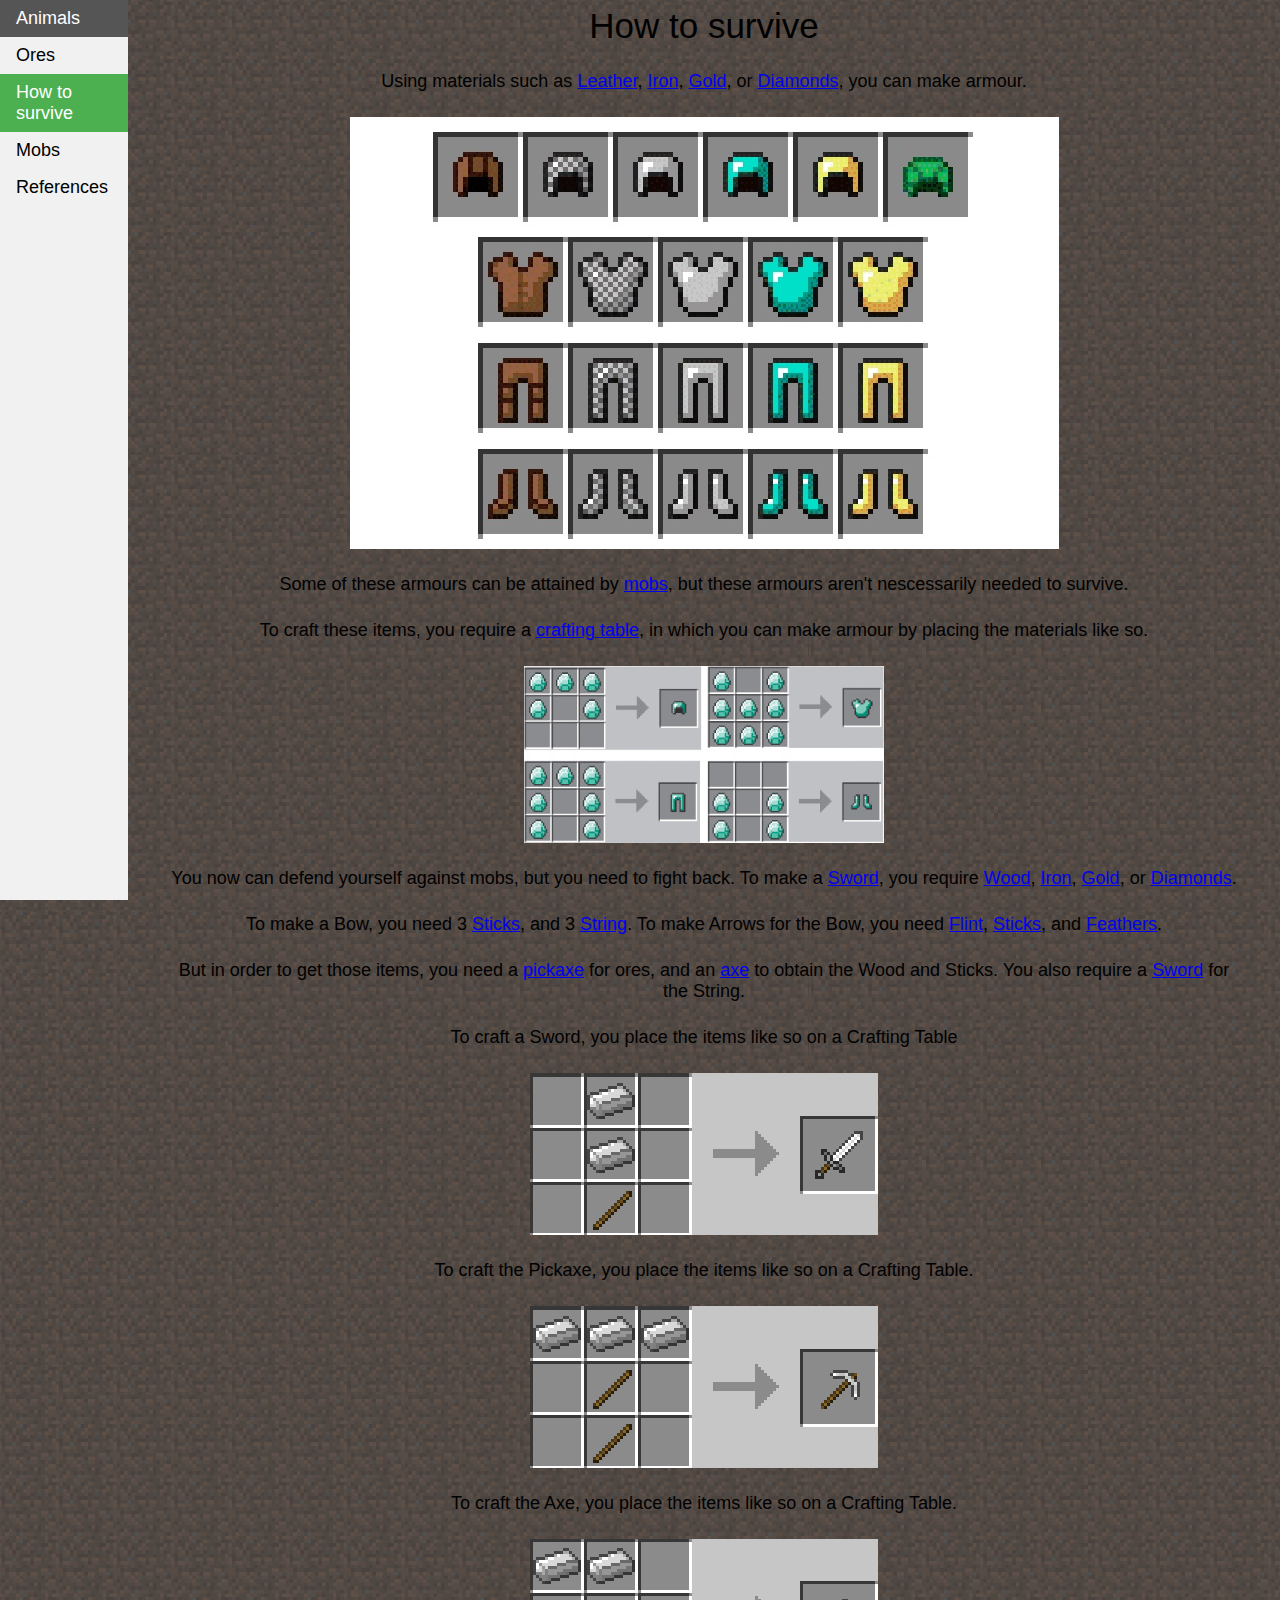
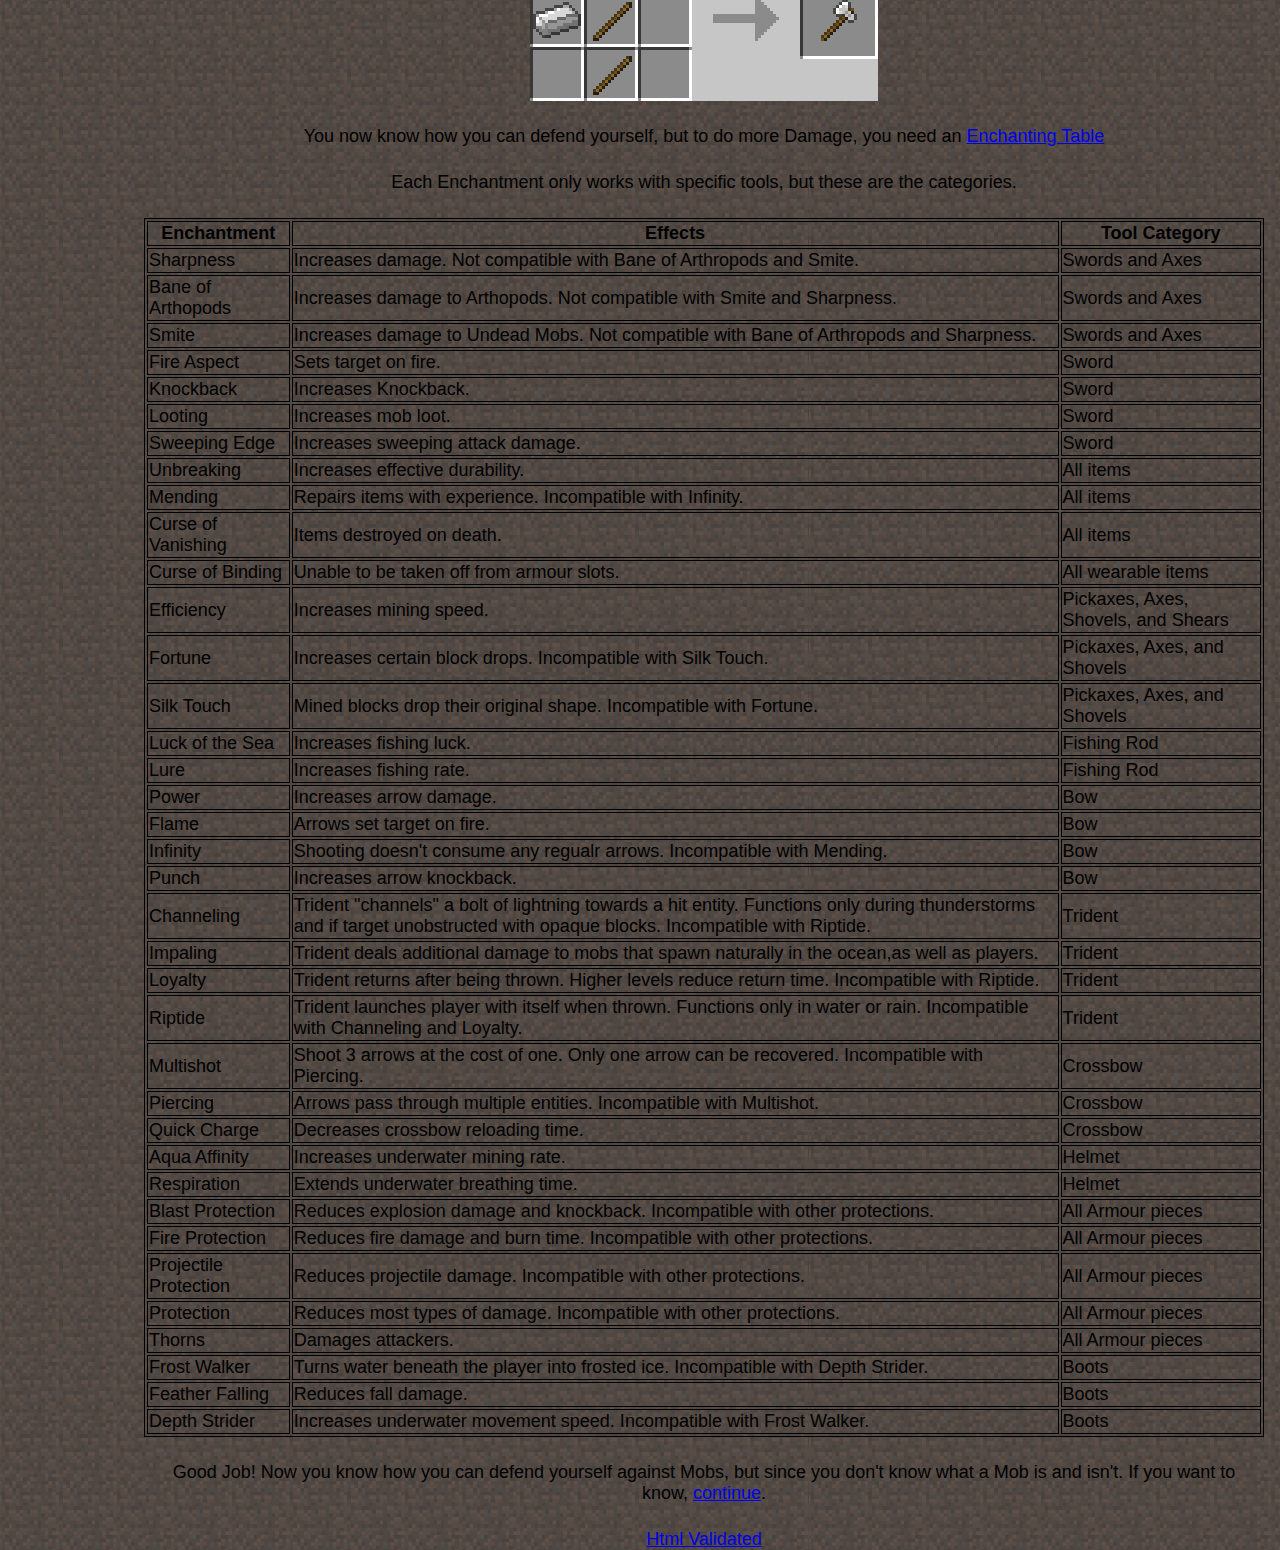
<file: how_to_survive.html>
<!doctype html>
<!-- This is a Minecraft tutorial webpage-->
<!-- Fixed a bunch of stuff. Validator was practically yelling at me.-->
<html lang="en">
	<head>
		<title>Minecraft Tutorial</title>
		<link rel="stylesheet" type="text/css" href="text.css">
		<link rel="shortcut icon" type="image/x-icon" href="images/dirt.png">
    </head>
	<body>
		<ul>
			<li><a href="index.html" target="_blank">Animals</a></li>
			<li><a href="ores.html" target="_blank">Ores</a></li>
			<li><a class = "active" href="how_to_survive.html" target="_blank">How to survive</a></li>
			<li><a href="mobs.html" target="_blank">Mobs</a></li>
			<li><a href="references.html" target="_blank">References</a></li>
		</ul>
		<div style="margin-left:10%;padding:1px 16px;height:1000px;">
			<h1>How to survive</h1>
			<p>Using materials such as <a href = "https://minecraft.gamepedia.com/Leather">Leather</a>, <a href = "https://minecraft.gamepedia.com/Iron">Iron</a>, <a href = "https://minecraft.gamepedia.com/Gold">Gold</a>, or <a href = "https://minecraft.gamepedia.com/Diamonds">Diamonds</a>, you can make armour.</p>
			<img src = "images/armour.jpg" width = "709" height = "432" alt = "armour">
			<p>Some of these armours can be attained by <a href = "https://minecraft.gamepedia.com/Mobs">mobs</a>, but these armours aren't nescessarily needed to survive.</p>
			<p>To craft these items, you require a <a href = "https://minecraft.gamepedia.com/Crafting_Table">crafting table</a>, in which you can make armour by placing the materials like so.</p>
			<img src = "images/crafting.jpg" width = "360" height = "177" alt = "crafting">
			<p>You now can defend yourself against mobs, but you need to fight back. To make a <a href = "https://minecraft.gamepedia.com/Sword">Sword</a>, you require <a href = "https://minecraft.gamepedia.com/Wood">Wood</a>, <a href = "https://minecraft.gamepedia.com/Leather">Iron</a>, <a href = "https://minecraft.gamepedia.com/Gold">Gold</a>, or <a href = "https://minecraft.gamepedia.com/Diamond">Diamonds</a>.</p>
			<p>To make a Bow, you need 3 <a href = "https://minecraft.gamepedia.com/Stick">Sticks</a>, and 3 <a href = "https://minecraft.gamepedia.com/String">String</a>. To make Arrows for the Bow, you need <a href = "https://minecraft.gamepedia.com/Flint">Flint</a>, <a href = "https://minecraft.gamepedia.com/Stick">Sticks</a>, and <a href = "https://minecraft.gamepedia.com/Feather">Feathers</a>.</p>
			<p>But in order to get those items, you need a <a href = "https://minecraft.gamepedia.com/Pickaxe">pickaxe</a> for ores, and an <a href = "https://minecraft.gamepedia.com/Axe">axe</a> to obtain the Wood and Sticks. You also require a <a href = "https://minecraft.gamepedia.com/Sword">Sword</a> for the String.</p>
			<p>To craft a Sword, you place the items like so on a Crafting Table</p>
			<img src = "images/sword.gif" width = "348" height = "162" alt = "sword"/>
			<p>To craft the Pickaxe, you place the items like so on a Crafting Table.</p>
			<img src = "images/pickaxe.gif" width = "348" height = "162" alt = "pickaxe">
			<p>To craft the Axe, you place the items like so on a Crafting Table.</p>
			<img src = "images/axe.gif" width = "348" height = "162" alt = "axe">
			<p>You now know how you can defend yourself, but to do more Damage, you need an <a href = "https://minecraft.gamepedia.com/Enchanting_Table">Enchanting Table</a></p>
			<p>Each Enchantment only works with specific tools, but these are the categories.</p>
			<table style="width:100%">
				<tr>
					<th>Enchantment</th>
					<th>Effects</th> 
					<th>Tool Category</th>
				</tr>
				<tr>
					<td>Sharpness</td>
					<td>Increases damage. Not compatible with Bane of Arthropods and Smite.</td>
					<td>Swords and Axes</td>
				</tr>
				<tr>
					<td>Bane of Arthopods</td>
					<td>Increases damage to Arthopods. Not compatible with Smite and Sharpness.</td>
					<td>Swords and Axes</td>
				</tr>
				<tr>
					<td>Smite</td>
					<td>Increases damage to Undead Mobs. Not compatible with Bane of Arthropods and Sharpness.</td>
					<td>Swords and Axes</td>
				</tr>
				<tr>
					<td>Fire Aspect</td>
					<td>Sets target on fire.</td>
					<td>Sword</td>
				</tr>
				<tr>
					<td>Knockback</td>
					<td>Increases Knockback.</td>
					<td>Sword</td>
				</tr>
				<tr>
					<td>Looting</td>
					<td>Increases mob loot.</td>
					<td>Sword</td>
				</tr>
				<tr>
					<td>Sweeping Edge</td>
					<td>Increases sweeping attack damage.</td>
					<td>Sword</td>
				</tr>
				<tr>
					<td>Unbreaking</td>
					<td>Increases effective durability.</td>
					<td>All items</td>
				</tr>
				<tr>
					<td>Mending</td>
					<td>Repairs items with experience. Incompatible with Infinity.</td>
					<td>All items</td>
				</tr>
				<tr>
					<td>Curse of Vanishing</td>
					<td>Items destroyed on death.</td>
					<td>All items</td>
				</tr>
				<tr>
					<td>Curse of Binding</td>
					<td>Unable to be taken off from armour slots.</td>
					<td>All wearable items</td>
				</tr>
				<tr>
					<td>Efficiency</td>
					<td>Increases mining speed.</td>
					<td>Pickaxes, Axes, Shovels, and Shears</td>
				</tr>
				<tr>
					<td>Fortune</td>
					<td>Increases certain block drops. Incompatible with Silk Touch.</td>
					<td>Pickaxes, Axes, and Shovels</td>
				</tr>
				<tr>
					<td>Silk Touch</td>
					<td>Mined blocks drop their original shape. Incompatible with Fortune.</td>
					<td>Pickaxes, Axes, and Shovels</td>
				</tr>
				<tr>
					<td>Luck of the Sea</td>
					<td>Increases fishing luck.</td>
					<td>Fishing Rod</td>
				</tr>
				<tr>
					<td>Lure</td>
					<td>Increases fishing rate.</td>
					<td>Fishing Rod</td>
				</tr>
				<tr>
					<td>Power</td>
					<td>Increases arrow damage.</td>
					<td>Bow</td>
				</tr>
				<tr>
					<td>Flame</td>
					<td>Arrows set target on fire.</td>
					<td>Bow</td>
				</tr>
				<tr>
					<td>Infinity</td>
					<td>Shooting doesn't consume any regualr arrows. Incompatible with Mending.</td>
					<td>Bow</td>
				</tr>
				<tr>
					<td>Punch</td>
					<td>Increases arrow knockback.</td>
					<td>Bow</td>
				</tr>
				<tr>
					<td>Channeling</td>
					<td>Trident "channels" a bolt of lightning towards a hit entity. Functions only during thunderstorms and if target unobstructed with opaque blocks. Incompatible with Riptide.</td>
					<td>Trident</td>
				</tr>
				<tr>
					<td>Impaling</td>
					<td>Trident deals additional damage to mobs that spawn naturally in the ocean,as well as players.</td>
					<td>Trident</td>
				</tr>
				<tr>
					<td>Loyalty</td>
					<td>Trident returns after being thrown. Higher levels reduce return time. Incompatible with Riptide.</td>
					<td>Trident</td>
				</tr>
				<tr>
					<td>Riptide</td>
					<td>Trident launches player with itself when thrown. Functions only in water or rain. Incompatible with Channeling and Loyalty.</td>
					<td>Trident</td>
				</tr>
				<tr>
					<td>Multishot</td>
					<td>Shoot 3 arrows at the cost of one. Only one arrow can be recovered. Incompatible with Piercing.</td>
					<td>Crossbow</td>
				</tr>
				<tr>
					<td>Piercing</td>
					<td>Arrows pass through multiple entities. Incompatible with Multishot.</td>
					<td>Crossbow</td>
				</tr>
				<tr>
					<td>Quick Charge</td>
					<td>Decreases crossbow reloading time.</td>
					<td>Crossbow</td>
				</tr>
				<tr>
					<td>Aqua Affinity</td>
					<td>Increases underwater mining rate.</td>
					<td>Helmet</td>
				</tr>
				<tr>
					<td>Respiration</td>
					<td>Extends underwater breathing time.</td>
					<td>Helmet</td>
				</tr>
				<tr>
					<td>Blast Protection</td>
					<td>Reduces explosion damage and knockback. Incompatible with other protections.</td>
					<td>All Armour pieces</td>
				</tr>
				<tr>
					<td>Fire Protection</td>
					<td>Reduces fire damage and burn time. Incompatible with other protections.</td>
					<td>All Armour pieces</td>
				</tr>
				<tr>
					<td>Projectile Protection</td>
					<td>Reduces projectile damage. Incompatible with other protections.</td>
					<td>All Armour pieces</td>
				</tr>
				<tr>
					<td>Protection</td>
					<td>Reduces most types of damage. Incompatible with other protections.</td>
					<td>All Armour pieces</td>
				</tr>
				<tr>
					<td>Thorns</td>
					<td>Damages attackers.</td>
					<td>All Armour pieces</td>
				</tr>
				<tr>
					<td>Frost Walker</td>
					<td>Turns water beneath the player into frosted ice. Incompatible with Depth Strider.</td>
					<td>Boots</td>
				</tr>
				<tr>
					<td>Feather Falling</td>
					<td>Reduces fall damage.</td>
					<td>Boots</td>
				</tr>
				<tr>
					<td>Depth Strider</td>
					<td>Increases underwater movement speed. Incompatible with Frost Walker.</td>
					<td>Boots</td>
				</tr>
			</table>
			<p>Good Job! Now you know how you can defend yourself against Mobs, but since you don't know what a Mob is and isn't. If you want to know, <a href = "mobs.html">continue</a>.</p>
			<p> <a href = "https://validator.w3.org/nu/?doc=https%3A%2F%2Fxusivan.github.io%2Fhome%2Fhow_to_survive.html">Html Validated</a></p>
		</div>
	</body>
</html>
</file>
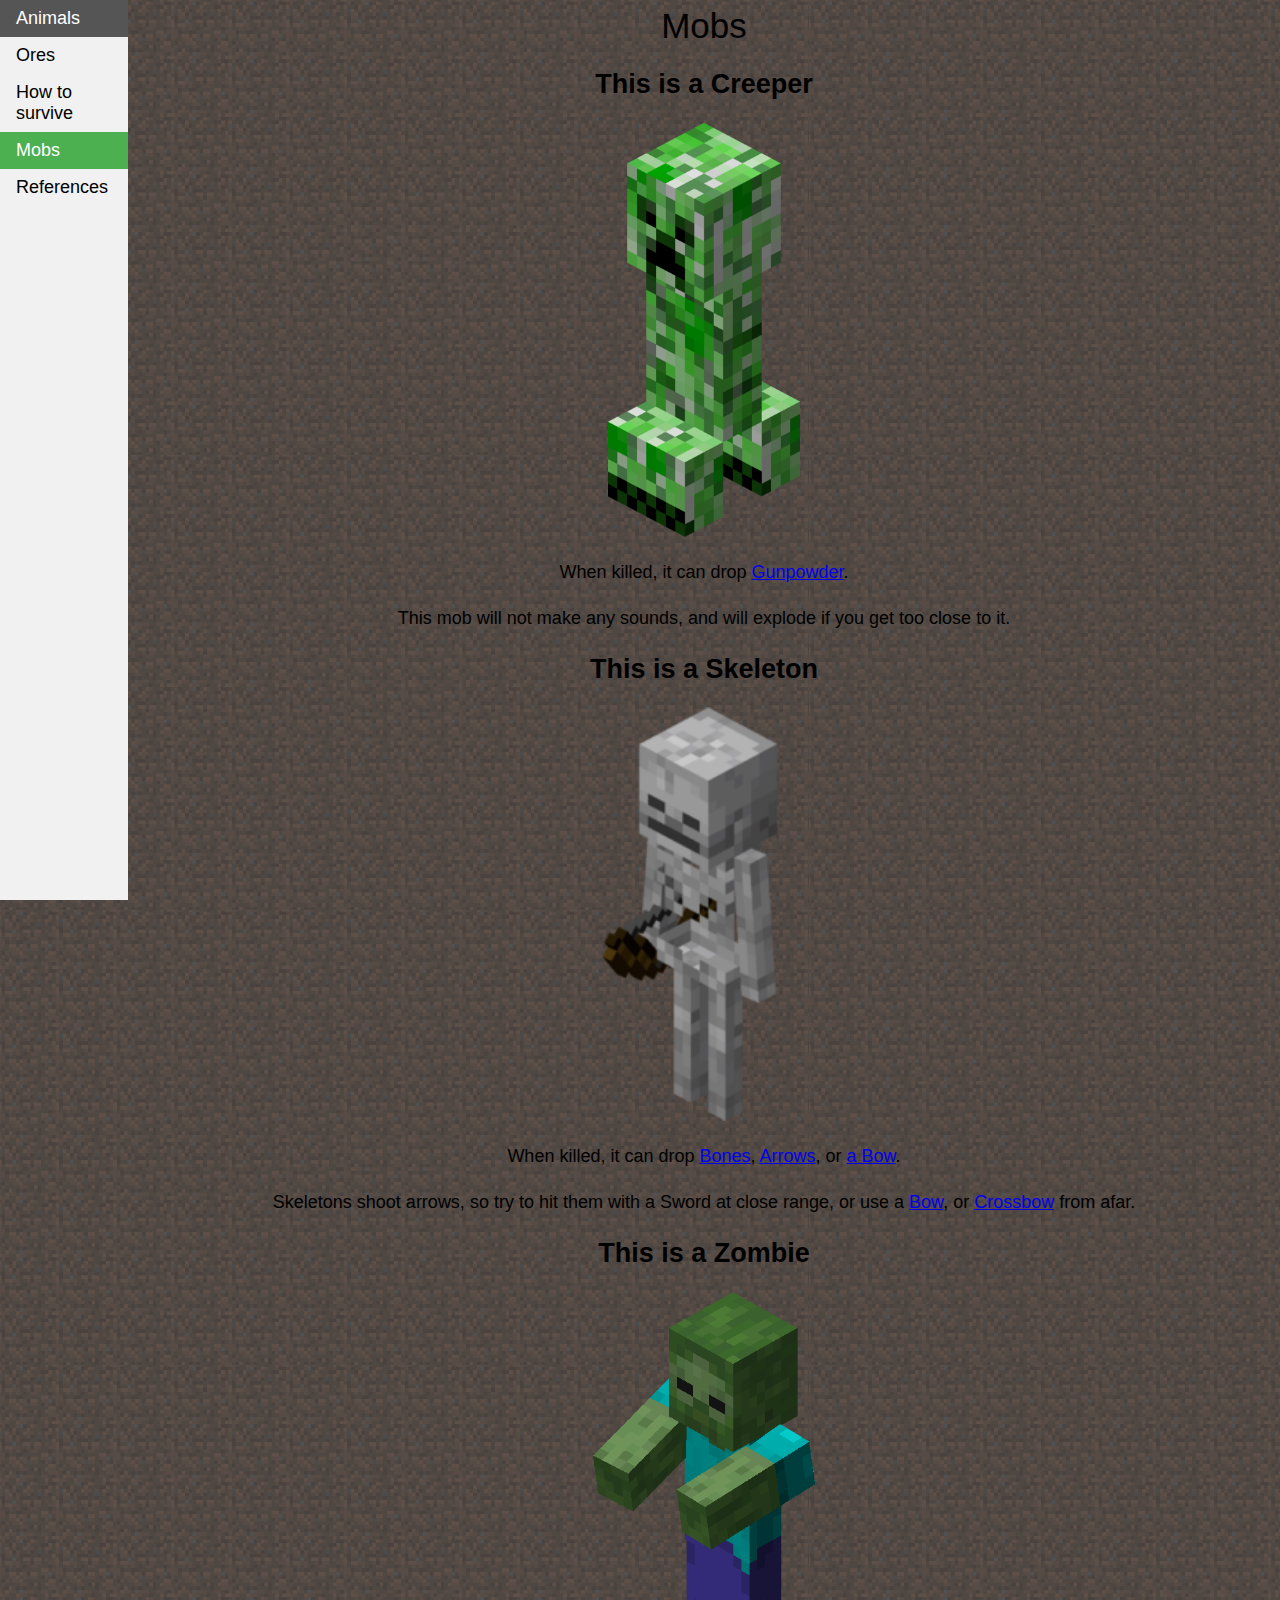
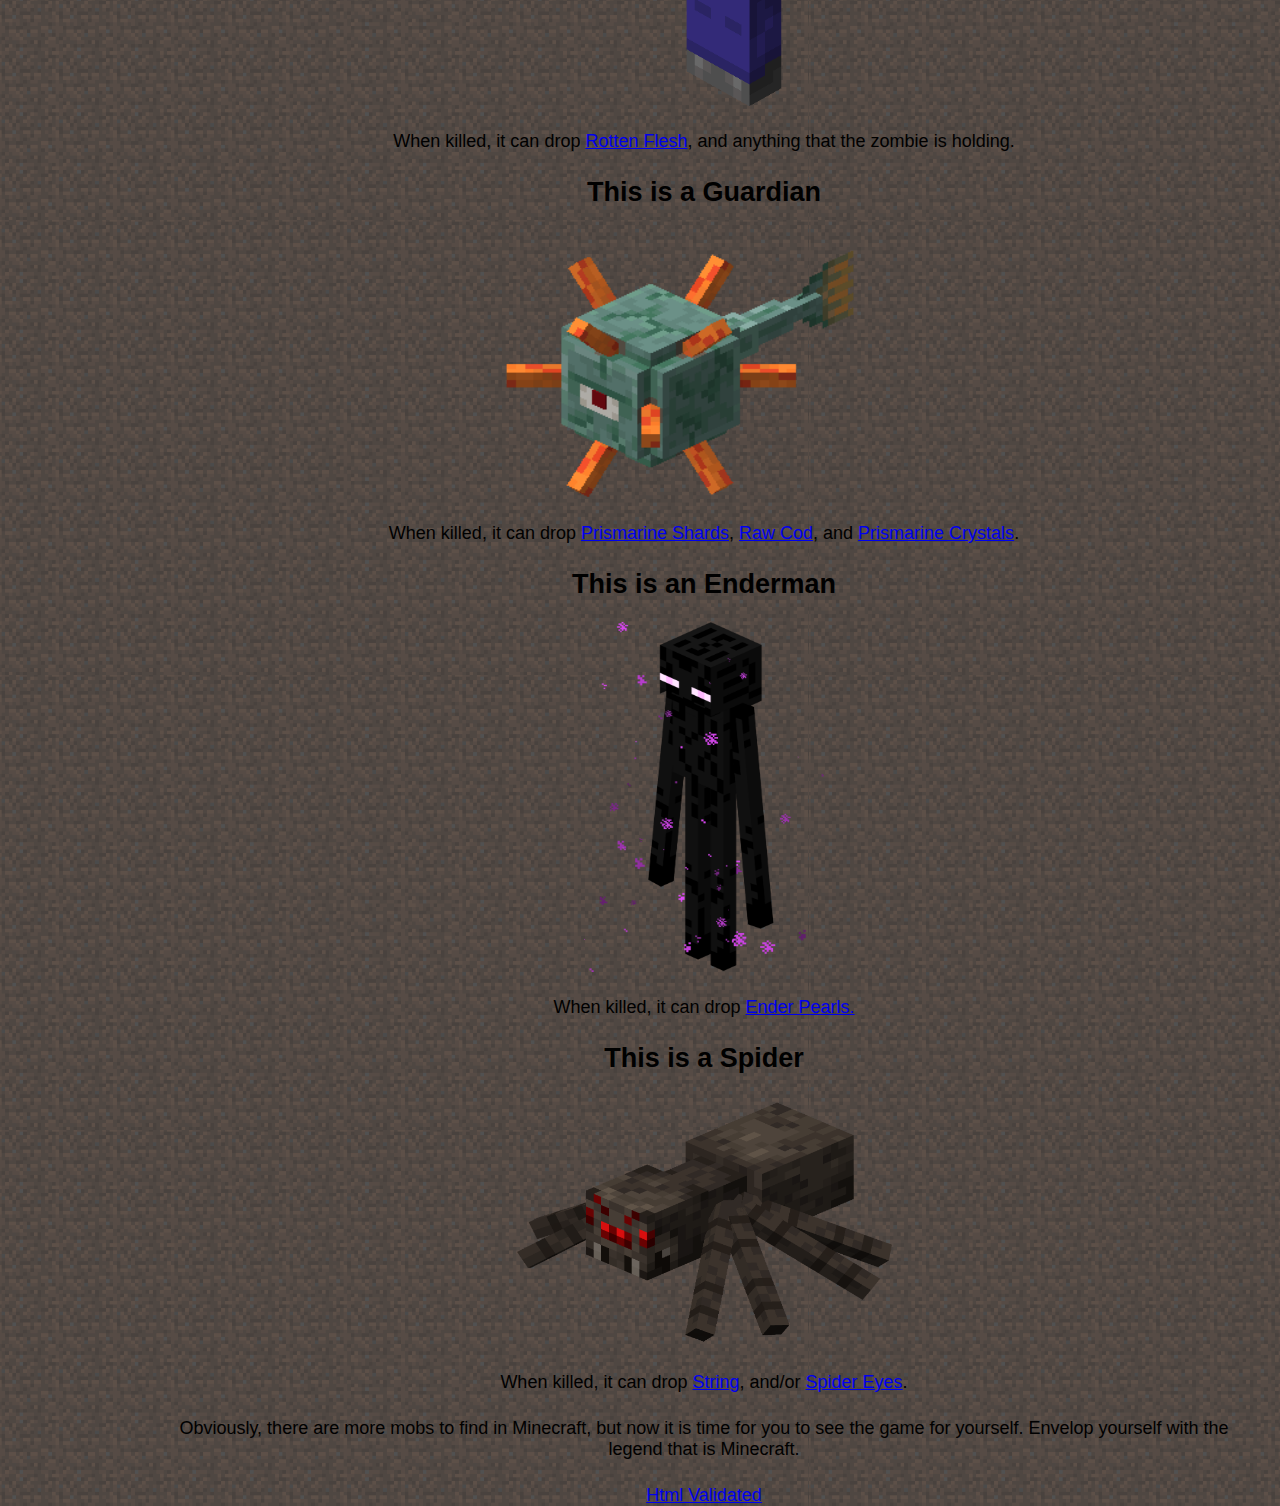
<file: mobs.html>
<!doctype html>
<!-- This is a Minecraft tutorial webpage-->
<!-- Fixed a bunch of stuff. Validator was practically yelling at me.-->
<html lang="en">
	<head>
		<title>Minecraft Tutorial</title>
		<link rel="stylesheet" type="text/css" href="text.css">
		<link rel="shortcut icon" type="image/x-icon" href="images/dirt.png"/>
    </head>
	<body>
		<ul>
			<li><a href="index.html" target="_blank">Animals</a></li>
			<li><a href="ores.html" target="_blank">Ores</a></li>
			<li><a href="how_to_survive.html" target="_blank">How to survive</a></li>
			<li><a class = "active" href="mobs.html" target="_blank">Mobs</a></li>
			<li><a href="references.html" target="_blank">References</a></li>
		</ul>
		<div style="margin-left:10%;padding:1px 16px;height:1000px;">
			<h1>Mobs</h1>
			<h2>This is a Creeper</h2>
			<img src = "images/creeper.png" width = "192" height = "414" alt = "creeper">
			<p>When killed, it can drop <a href = "https://minecraft.gamepedia.com/Gunpowder">Gunpowder</a>.</p>
			<p>This mob will not make any sounds, and will explode if you get too close to it.</p>
			<h2>This is a Skeleton</h2>
			<img src = "images/skeleton.png" width = "220" height = "414" alt = "skeleton">
			<p>When killed, it can drop <a href = "https://minecraft.gamepedia.com/Bone">Bones</a>, <a href = "https://minecraft.gamepedia.com/Arrow">Arrows</a>, or <a href = "https://minecraft.gamepedia.com/Bow">a Bow</a>.</p>
			<p>Skeletons shoot arrows, so try to hit them with a Sword at close range, or use a <a href = "https://minecraft.gamepedia.com/Bow">Bow</a>, or <a href = "https://minecraft.gamepedia.com/Crossbow">Crossbow</a> from afar.</p>
			<h2>This is a Zombie</h2>
			<img src = "images/zombie.png" width = "222" height = "414" alt = "zombie">
			<p>When killed, it can drop <a href = "https://minecraft.gamepedia.com/Rotten_Flesh">Rotten Flesh</a>, and anything that the zombie is holding.</p>
			<h2>This is a Guardian</h2>
			<img src = "images/guardian.gif" width = "400" height = "268" alt = "guardian">
			<p>When killed, it can drop <a href = "https://minecraft.gamepedia.com/Prismarine_shard">Prismarine Shards</a>, <a href = "https://minecraft.gamepedia.com/Raw_cod">Raw Cod</a>, and <a href = "https://minecraft.gamepedia.com/Prismarine_crystals">Prismarine Crystals</a>.</p>
			<h2>This is an Enderman</h2>
			<img src = "images/enderman.png" width = "240" height = "350" alt = "enderman">
			<p>When killed, it can drop <a href = "https://minecraft.gamepedia.com/Ender_Pearl">Ender Pearls.</a></p>
			<h2>This is a Spider</h2>
			<img src = "images/spider.png" width = "375" height = "250" alt = "spider">
			<p>When killed, it can drop <a href = "https://minecraft.gamepedia.com/String">String</a>, and/or <a href = "https://minecraft.gamepedia.com/Spider_Eye">Spider Eyes</a>.</p>
			<p>Obviously, there are more mobs to find in Minecraft, but now it is time for you to see the game for yourself. Envelop yourself with the legend that is Minecraft.</p>
			<p> <a href = "https://validator.w3.org/nu/?doc=https%3A%2F%2Fxusivan.github.io%2Fhome%2Fmobs.html">Html Validated</a></p>
		</div>
	</body>
</html>
</file>
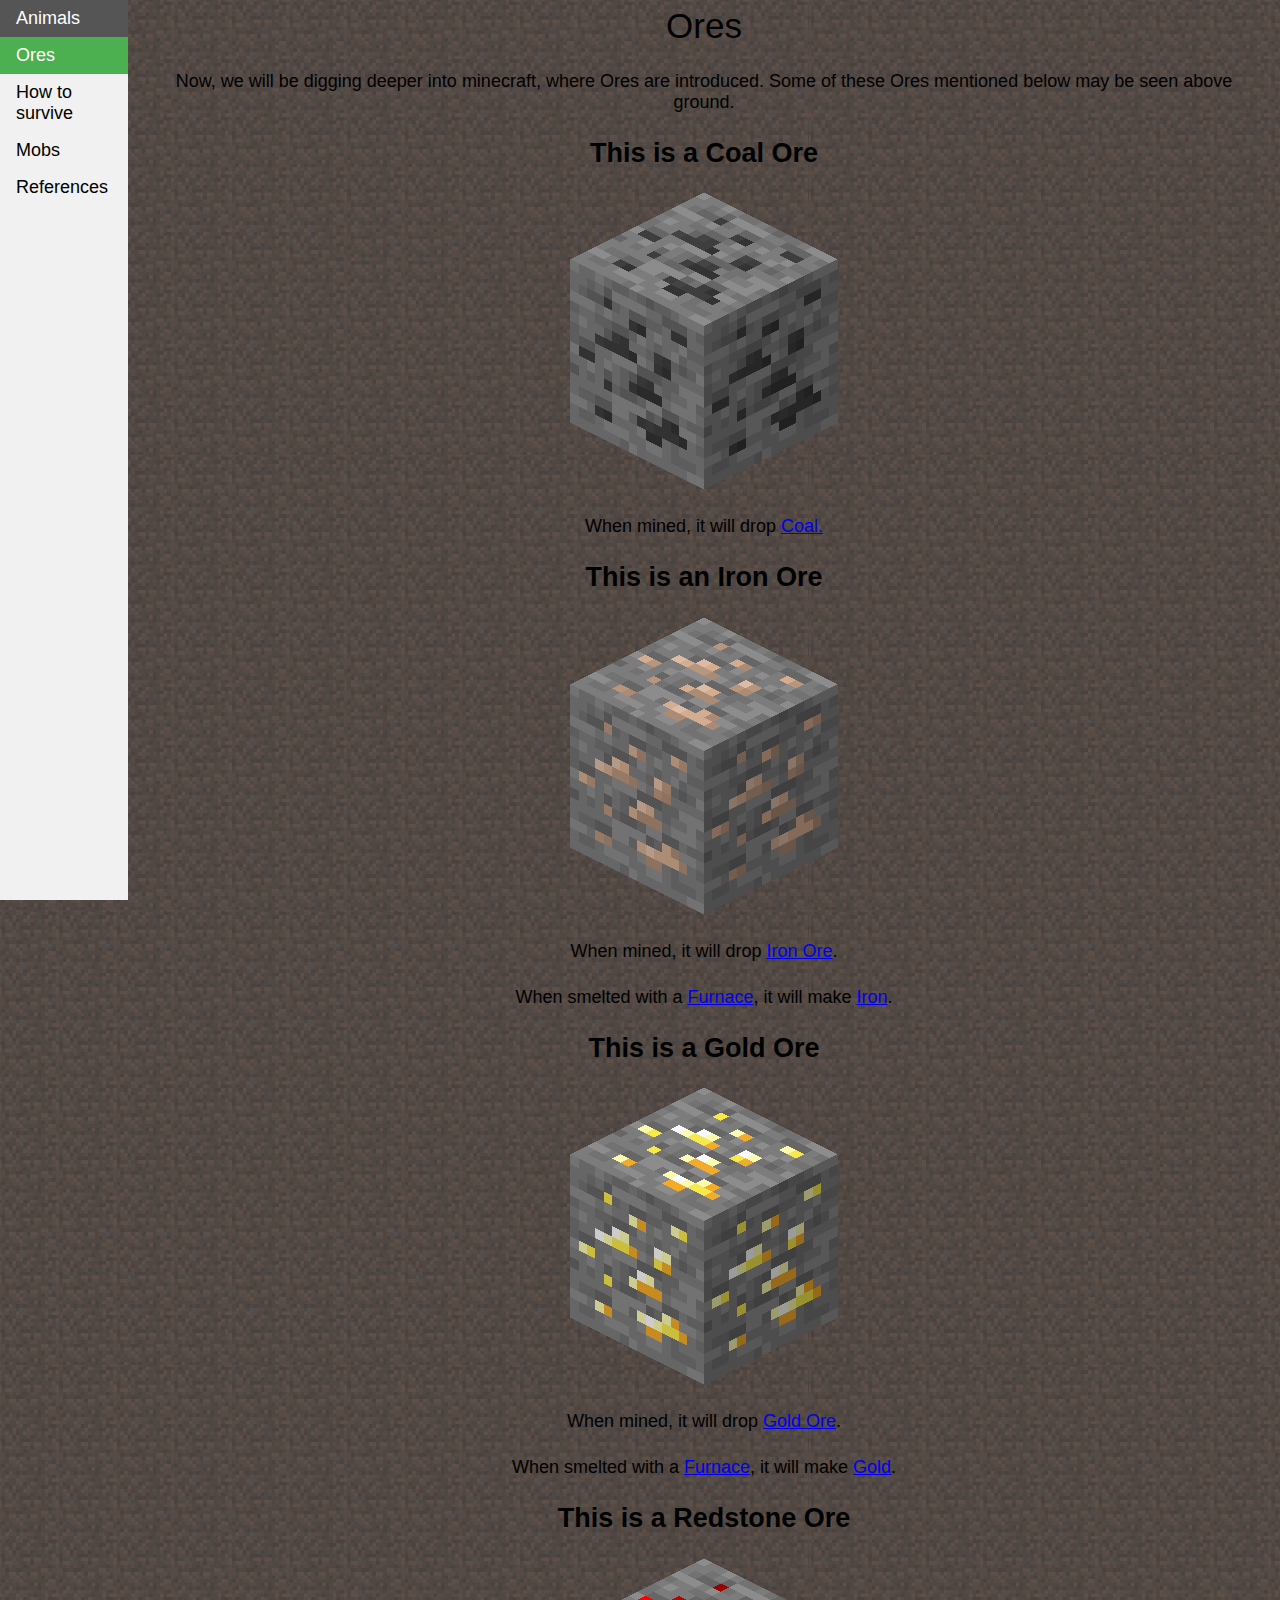
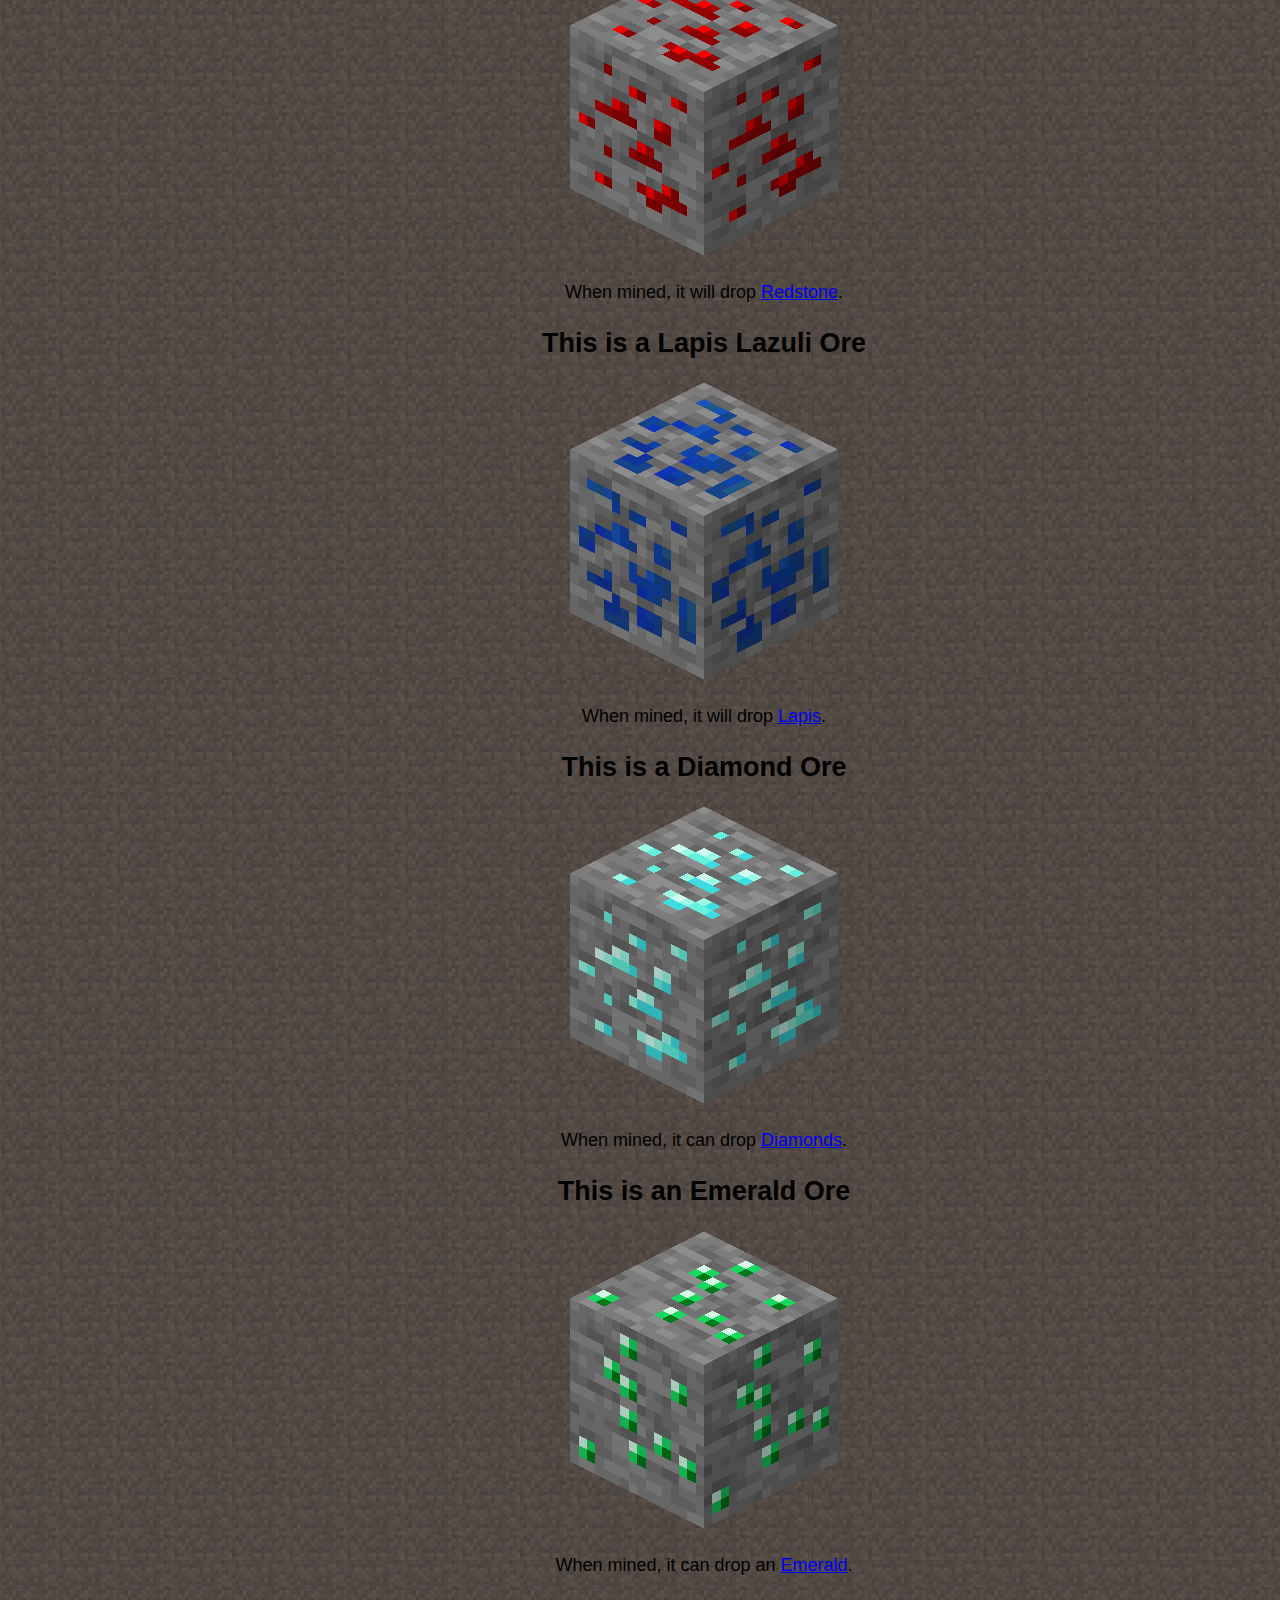
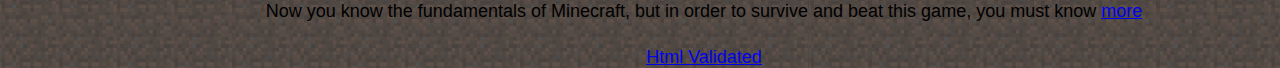
<file: ores.html>
<!doctype html>
<!-- This is a Minecraft tutorial webpage-->
<html lang="en">
	<head>
		<title>Minecraft Tutorial</title>
		<link rel="stylesheet" type="text/css" href="text.css">
		<link rel="shortcut icon" type="image/x-icon" href="images/dirt.png">
	</head>
	<body>
		<ul>
			<li><a href="index.html" target="_blank">Animals</a></li>
			<li><a class = "active" href="ores.html" target="_blank">Ores</a></li>
			<li><a href="how_to_survive.html" target="_blank">How to survive</a></li>
			<li><a href="mobs.html" target="_blank">Mobs</a></li>
			<li><a href="references.html" target="_blank">References</a></li>
		</ul>
		<div style="margin-left:10%;padding:1px 16px;height:1000px;">
			<h1> Ores </h1>
			<p> Now, we will be digging deeper into minecraft, where Ores are introduced. Some of these Ores mentioned below may be seen above ground. </p>
			<h2> This is a Coal Ore </h2>
			<img src= "images/coal.png" width = "300" height = "300" alt = "coal">
			<p> When mined, it will drop <a href = "https://minecraft.gamepedia.com/Coal">Coal.</a> </p>
			<h2> This is an Iron Ore </h2>
			<img src= "images/iron.png" width = "300" height = "300" alt = "iron">
			<p> When mined, it will drop <a href = "https://minecraft.gamepedia.com/Iron_Ore">Iron Ore</a>. </p>
			<p> When smelted with a <a href = "https://minecraft.gamepedia.com/Furnace">Furnace</a>, it will make <a href = "https://minecraft.gamepedia.com/Iron">Iron</a>.</p>
			<h2> This is a Gold Ore </h2>
			<img src= "images/gold.png" width = "300" height = "300" alt = "gold">
			<p> When mined, it will drop <a href = "https://minecraft.gamepedia.com/Gold_Ore">Gold Ore</a>. </p>
			<p> When smelted with a <a href = "https://minecraft.gamepedia.com/Furnace">Furnace</a>, it will make <a href = "https://minecraft.gamepedia.com/Gold">Gold</a>. </p>
			<h2> This is a Redstone Ore </h2>
			<img src= "images/redstone.png" width = "300" height = "300" alt = "redstone">
			<p> When mined, it will drop <a href = "https://minecraft.gamepedia.com/Redstone_Dust">Redstone</a>. </p>
			<h2> This is a Lapis Lazuli Ore </h2>
			<img src= "images/lapis.png" width = "300" height = "300" alt = "lapis">
			<p> When mined, it will drop <a href = "https://minecraft.gamepedia.com/Lapis_Lazuli">Lapis</a>. </p>
			<h2> This is a Diamond Ore </h2>
			<img src= "images/diamond.png" width = "300" height = "300" alt = "diamond">
			<p> When mined, it can drop <a href = "https://minecraft.gamepedia.com/Diamond">Diamonds</a>. </p>
			<h2> This is an Emerald Ore </h2>
			<img src= "images/emerald.png" width = "300" height = "300" alt = "emerald">
			<p> When mined, it can drop an <a href = "https://minecraft.gamepedia.com/Emerald">Emerald</a>. </p>
			<p> Now you know the fundamentals of Minecraft, but in order to survive and beat this game, you must know <a href = "how_to_survive.html" target="_blank">more</a> </p>
			<p> <a href = "https://validator.w3.org/nu/?doc=https%3A%2F%2Fxusivan.github.io%2Fhome%2Fores.html">Html Validated</a></p>
		</div>
	</body>
</html>
</file>
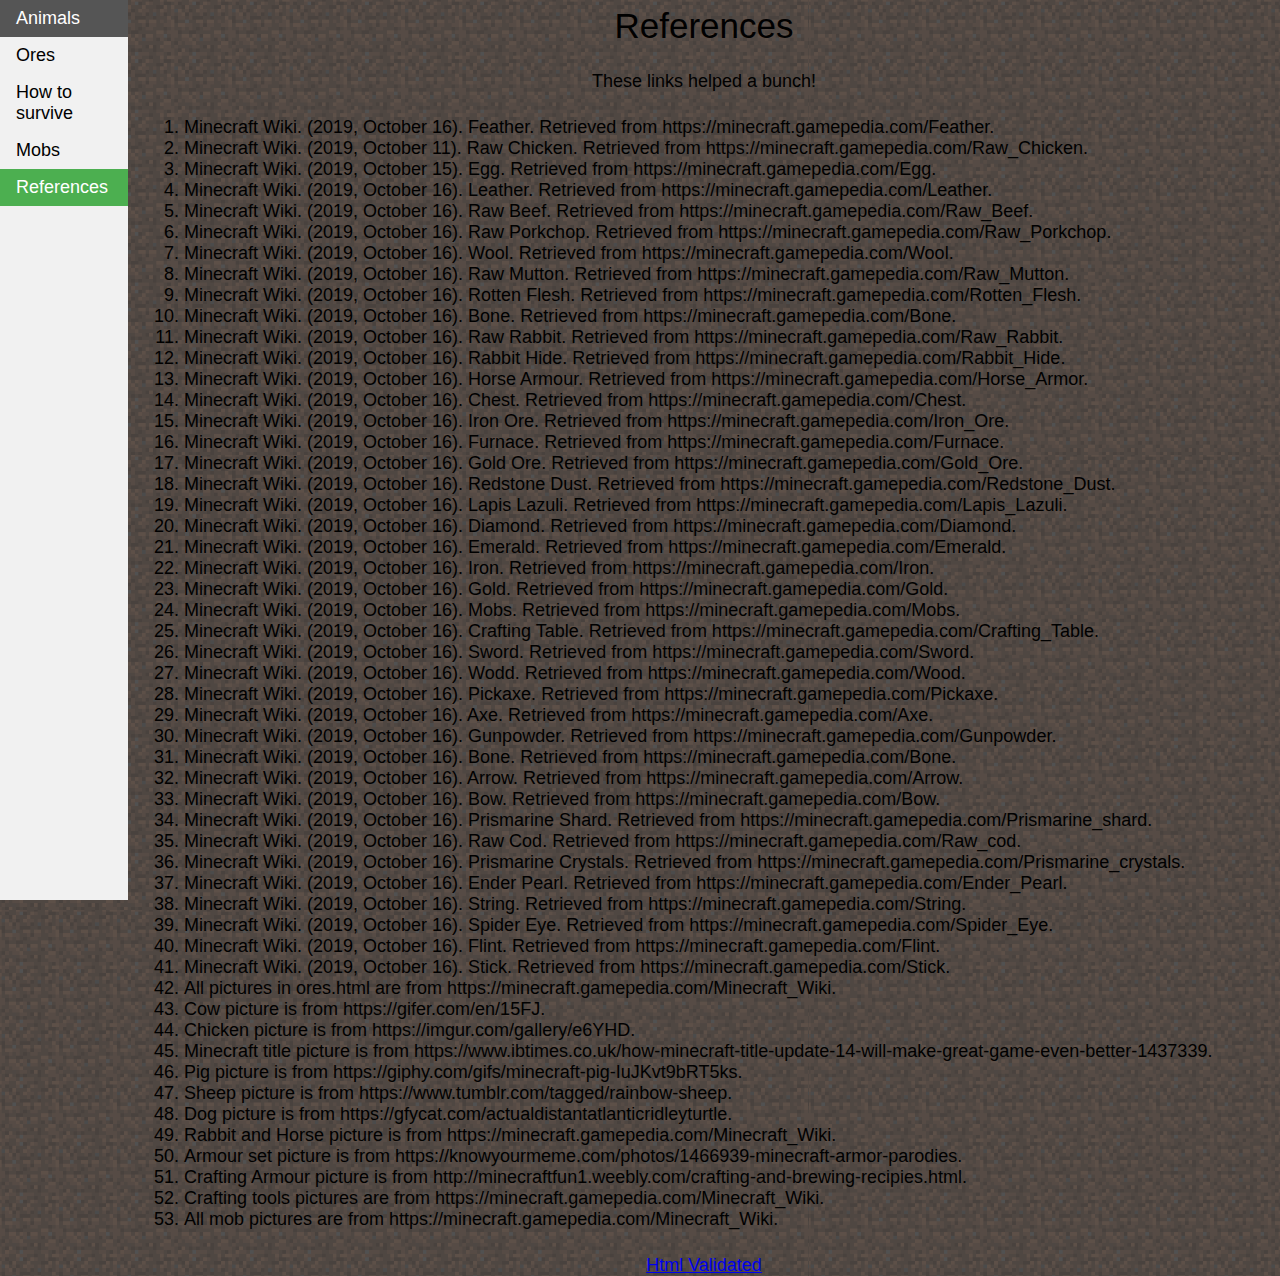
<file: references.html>
<!doctype html>
<!-- This is a Minecraft tutorial webpage-->
<!-- Fixed a bunch of stuff. Validator was practically yelling at me.-->
<html lang="en">
	<head>
		<title>Minecraft Tutorial</title>
		<link rel="stylesheet" type="text/css" href="text.css">
		<link rel="shortcut icon" type="image/x-icon" href="images/dirt.png"/>
    </head>
	<body>
		<ul>
			<li><a href="index.html" target="_blank">Animals</a></li>
			<li><a href="ores.html" target="_blank">Ores</a></li>
			<li><a href="how_to_survive.html" target="_blank">How to survive</a></li>
			<li><a href="mobs.html" target="_blank">Mobs</a></li>
			<li><a class = "active" href="references.html" target="_blank">References</a></li>
		</ul>
		<div style="margin-left:10%;padding:1px 16px;height:1000px;">
		<h1>References</h1>
		<p>These links helped a bunch!</p>
			<ol>
				<li>Minecraft Wiki. (2019, October 16). Feather. Retrieved from https://minecraft.gamepedia.com/Feather.</li>
				<li>Minecraft Wiki. (2019, October 11). Raw Chicken. Retrieved from https://minecraft.gamepedia.com/Raw_Chicken.</li>
				<li>Minecraft Wiki. (2019, October 15). Egg. Retrieved from https://minecraft.gamepedia.com/Egg.</li>
				<li>Minecraft Wiki. (2019, October 16). Leather. Retrieved from https://minecraft.gamepedia.com/Leather.</li>
				<li>Minecraft Wiki. (2019, October 16). Raw Beef. Retrieved from https://minecraft.gamepedia.com/Raw_Beef.</li>
				<li>Minecraft Wiki. (2019, October 16). Raw Porkchop. Retrieved from https://minecraft.gamepedia.com/Raw_Porkchop.</li>
				<li>Minecraft Wiki. (2019, October 16). Wool. Retrieved from https://minecraft.gamepedia.com/Wool.</li>
				<li>Minecraft Wiki. (2019, October 16). Raw Mutton. Retrieved from https://minecraft.gamepedia.com/Raw_Mutton.</li>
				<li>Minecraft Wiki. (2019, October 16). Rotten Flesh. Retrieved from https://minecraft.gamepedia.com/Rotten_Flesh.</li>
				<li>Minecraft Wiki. (2019, October 16). Bone. Retrieved from https://minecraft.gamepedia.com/Bone.</li>
				<li>Minecraft Wiki. (2019, October 16). Raw Rabbit. Retrieved from https://minecraft.gamepedia.com/Raw_Rabbit.</li>
				<li>Minecraft Wiki. (2019, October 16). Rabbit Hide. Retrieved from https://minecraft.gamepedia.com/Rabbit_Hide.</li>
				<li>Minecraft Wiki. (2019, October 16). Horse Armour. Retrieved from https://minecraft.gamepedia.com/Horse_Armor.</li>
				<li>Minecraft Wiki. (2019, October 16). Chest. Retrieved from https://minecraft.gamepedia.com/Chest.</li>
				<li>Minecraft Wiki. (2019, October 16). Iron Ore. Retrieved from https://minecraft.gamepedia.com/Iron_Ore.</li>
				<li>Minecraft Wiki. (2019, October 16). Furnace. Retrieved from https://minecraft.gamepedia.com/Furnace.</li>
				<li>Minecraft Wiki. (2019, October 16). Gold Ore. Retrieved from https://minecraft.gamepedia.com/Gold_Ore.</li>
				<li>Minecraft Wiki. (2019, October 16). Redstone Dust. Retrieved from https://minecraft.gamepedia.com/Redstone_Dust.</li>
				<li>Minecraft Wiki. (2019, October 16). Lapis Lazuli. Retrieved from https://minecraft.gamepedia.com/Lapis_Lazuli.</li>
				<li>Minecraft Wiki. (2019, October 16). Diamond. Retrieved from https://minecraft.gamepedia.com/Diamond.</li>
				<li>Minecraft Wiki. (2019, October 16). Emerald. Retrieved from https://minecraft.gamepedia.com/Emerald.</li>
				<li>Minecraft Wiki. (2019, October 16). Iron. Retrieved from https://minecraft.gamepedia.com/Iron.</li>
				<li>Minecraft Wiki. (2019, October 16). Gold. Retrieved from https://minecraft.gamepedia.com/Gold.</li>
				<li>Minecraft Wiki. (2019, October 16). Mobs. Retrieved from https://minecraft.gamepedia.com/Mobs.</li>
				<li>Minecraft Wiki. (2019, October 16). Crafting Table. Retrieved from https://minecraft.gamepedia.com/Crafting_Table.</li>
				<li>Minecraft Wiki. (2019, October 16). Sword. Retrieved from https://minecraft.gamepedia.com/Sword.</li>
				<li>Minecraft Wiki. (2019, October 16). Wodd. Retrieved from https://minecraft.gamepedia.com/Wood.</li>
				<li>Minecraft Wiki. (2019, October 16). Pickaxe. Retrieved from https://minecraft.gamepedia.com/Pickaxe.</li>
				<li>Minecraft Wiki. (2019, October 16). Axe. Retrieved from https://minecraft.gamepedia.com/Axe.</li>
				<li>Minecraft Wiki. (2019, October 16). Gunpowder. Retrieved from https://minecraft.gamepedia.com/Gunpowder.</li>
				<li>Minecraft Wiki. (2019, October 16). Bone. Retrieved from https://minecraft.gamepedia.com/Bone.</li>
				<li>Minecraft Wiki. (2019, October 16). Arrow. Retrieved from https://minecraft.gamepedia.com/Arrow.</li>
				<li>Minecraft Wiki. (2019, October 16). Bow. Retrieved from https://minecraft.gamepedia.com/Bow.</li>
				<li>Minecraft Wiki. (2019, October 16). Prismarine Shard. Retrieved from https://minecraft.gamepedia.com/Prismarine_shard.</li>
				<li>Minecraft Wiki. (2019, October 16). Raw Cod. Retrieved from https://minecraft.gamepedia.com/Raw_cod.</li>
				<li>Minecraft Wiki. (2019, October 16). Prismarine Crystals. Retrieved from https://minecraft.gamepedia.com/Prismarine_crystals.</li>
				<li>Minecraft Wiki. (2019, October 16). Ender Pearl. Retrieved from https://minecraft.gamepedia.com/Ender_Pearl.</li>
				<li>Minecraft Wiki. (2019, October 16). String. Retrieved from https://minecraft.gamepedia.com/String.</li>
				<li>Minecraft Wiki. (2019, October 16). Spider Eye. Retrieved from https://minecraft.gamepedia.com/Spider_Eye.</li>
				<li>Minecraft Wiki. (2019, October 16). Flint. Retrieved from https://minecraft.gamepedia.com/Flint.</li>
				<li>Minecraft Wiki. (2019, October 16). Stick. Retrieved from https://minecraft.gamepedia.com/Stick.</li>
				<li>All pictures in ores.html are from https://minecraft.gamepedia.com/Minecraft_Wiki.</li>
				<li>Cow picture is from https://gifer.com/en/15FJ.</li>
				<li>Chicken picture is from https://imgur.com/gallery/e6YHD.</li>
				<li>Minecraft title picture is from https://www.ibtimes.co.uk/how-minecraft-title-update-14-will-make-great-game-even-better-1437339.</li>
				<li>Pig picture is from https://giphy.com/gifs/minecraft-pig-IuJKvt9bRT5ks.</li>
				<li>Sheep picture is from https://www.tumblr.com/tagged/rainbow-sheep.</li>
				<li>Dog picture is from https://gfycat.com/actualdistantatlanticridleyturtle.</li>
				<li>Rabbit and Horse picture is from https://minecraft.gamepedia.com/Minecraft_Wiki.</li>
				<li>Armour set picture is from https://knowyourmeme.com/photos/1466939-minecraft-armor-parodies.</li>
				<li>Crafting Armour picture is from http://minecraftfun1.weebly.com/crafting-and-brewing-recipies.html.</li>
				<li>Crafting tools pictures are from https://minecraft.gamepedia.com/Minecraft_Wiki.</li>
				<li>All mob pictures are from https://minecraft.gamepedia.com/Minecraft_Wiki.</li>
			</ol>
			<p> <a href = "https://validator.w3.org/nu/?doc=https%3A%2F%2Fxusivan.github.io%2Fhome%2Freferences.html">Html Validated</a></p>
		</div>
	</body>
</html>
</file>
<file: text.css>
body 
{
  margin: 0;
  background-image: url("images/background.png");
  font-family: arial, sans-serif;
  font-size: 18px;
}

h1 
{
  font-size: 35px;
  font-weight: normal;
  margin-top: 5px;
  text-align: center;
}

table, th, td
{
  border: 1px solid black;
}

h2
{
  text-align: center;
}

p
{ 
	margin: 25px; 
	text-align:center
}

ul 
	{
	list-style-type: none;
	margin: 0;
	padding: 0;
	width: 10%;
	background-color: #f1f1f1;
	position: fixed;
	height: 100%;
	overflow: auto;
	}
	
li a 
	{
	display: block;
	color: #000;
	padding: 8px 16px;
	text-decoration: none;
	}
	
li a.active
	{
	background-color: #4CAF50;
	color: white;
	}
	
li a:hover:not(.active) 
	{
	background-color: #555;
	color: white;
	}
	
img 
	{
	display: block;
	margin-left: auto;
	margin-right: auto;
	}
</file>
